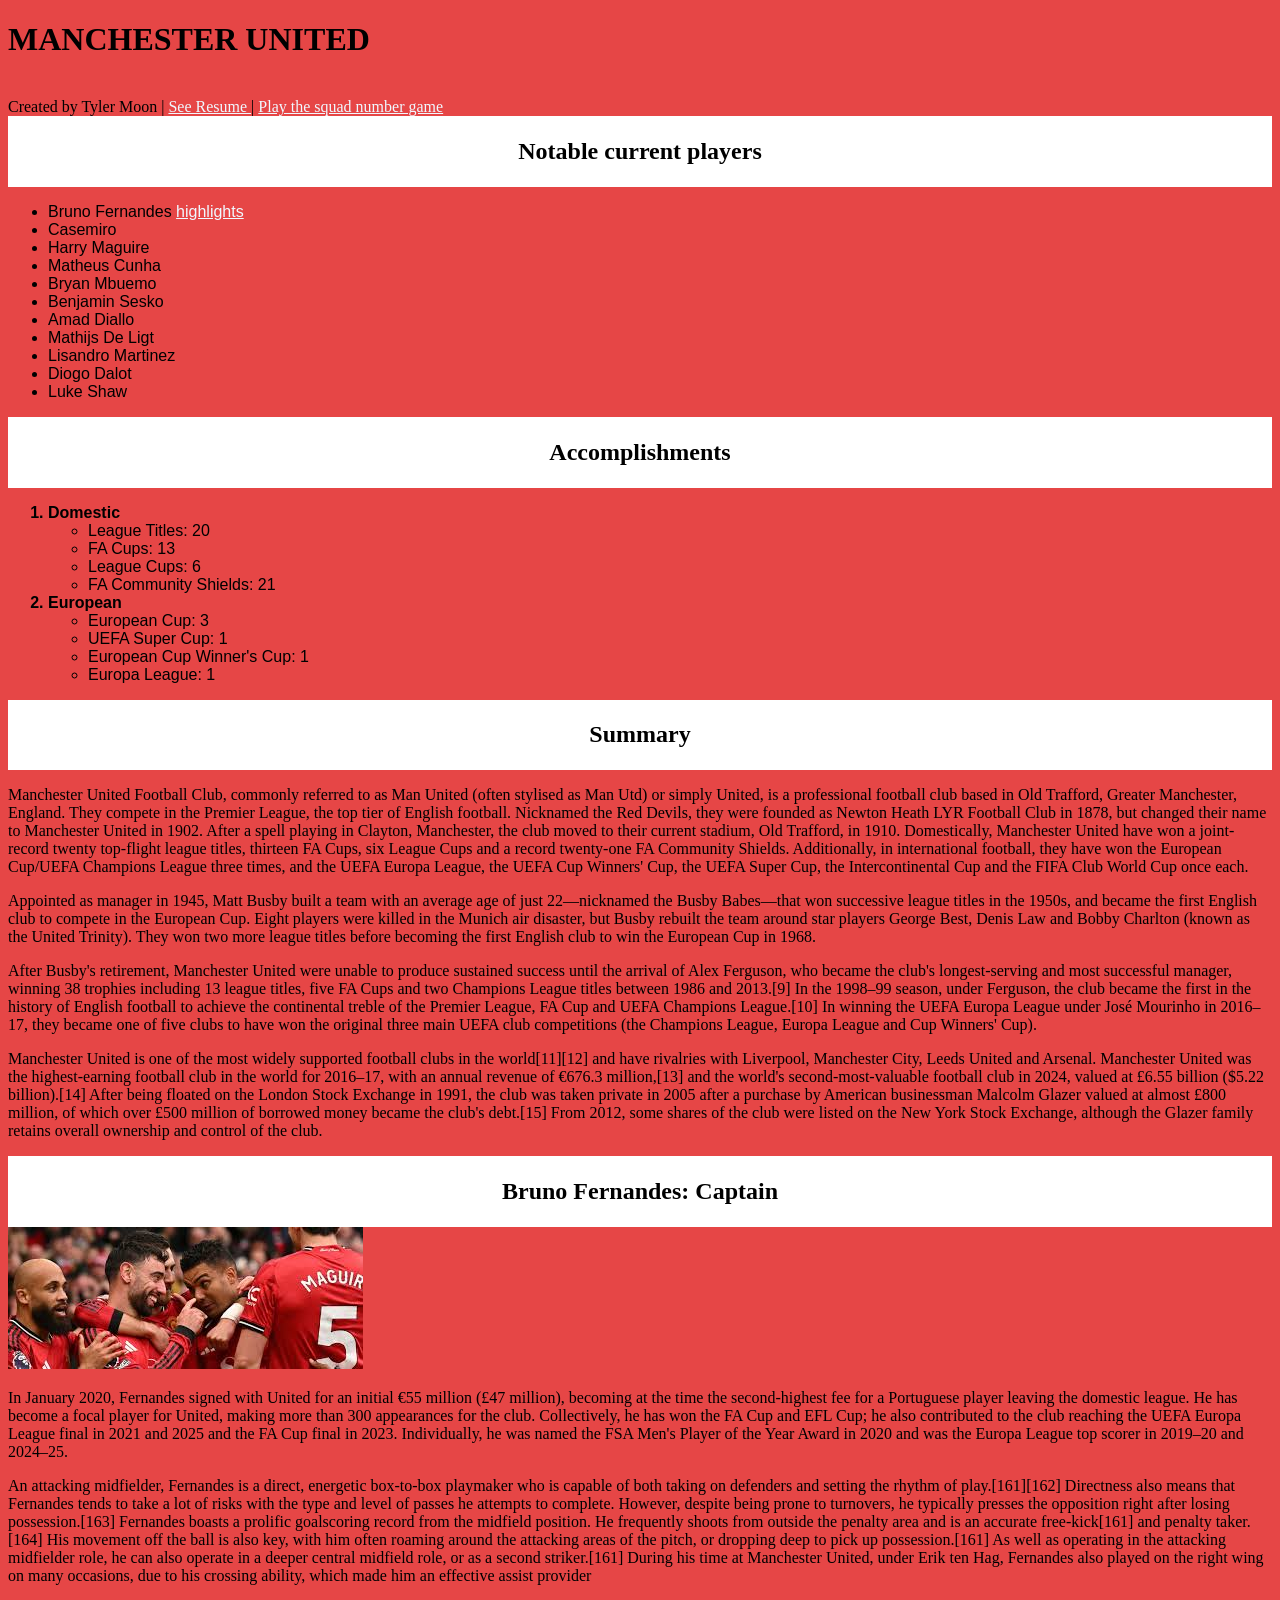
<file: index.html>
<!DOCTYPE html>
<html lang="en">
<head>
    <meta charset="UTF-8">
    <meta name="viewport" content="width=device-width, initial-scale=1.0">
    <title>IS 201 Project Tyler Moon</title>
    <link rel="stylesheet" href="CSS/styles.css">
</head>
<body>
    <h1>MANCHESTER UNITED</h1>
    <br>
    Created by Tyler Moon | <a href="IS 201 bootstrap/resume.html">See Resume </a>| <a href="AI-app/aiapp.html">Play the squad number game</a>
      <div class="header">
    <h2>Notable current players</h2>
    </div>
    <ul>
        <li>Bruno Fernandes <a href="highlights">highlights</a></li>
        <li>Casemiro</li>
        <li>Harry Maguire</li>
        <li>Matheus Cunha</li>
        <li>Bryan Mbuemo</li>
        <li>Benjamin Sesko</li>
        <li>Amad Diallo</li>
        <li>Mathijs De Ligt</li>
        <li>Lisandro Martinez</li>
        <li>Diogo Dalot</li>
        <li>Luke Shaw</li>
    </ul>
    <div class="header">
    <h2>Accomplishments</h2>
    </div>
    <ol>
        <div class="list_item">
        <li>Domestic</li>
        </div>
            <ul>
                <li> League Titles: 20 </li> 
                <li>FA Cups: 13</li>
                <li>League Cups: 6</li>
                <li>FA Community Shields: 21</li>
            </ul>
            <div class="list_item">
        <li>European</li>
            </div>
            <ul>
                <li>European Cup: 3</li>
                <li>UEFA Super Cup: 1</li>
                <li>European Cup Winner's Cup: 1</li>
                <li>Europa League: 1</li>

            </ul>

    </ol>
    <div class="header">
    <h2>Summary</h2>
    </div>
    <div class="paragraph">
    <p>
        Manchester United Football Club, commonly referred to as Man United (often stylised as Man Utd) or simply United, is a professional football club based in Old Trafford, Greater Manchester, England. They compete in the Premier League, the top tier of English football. Nicknamed the Red Devils, they were founded as Newton Heath LYR Football Club in 1878, but changed their name to Manchester United in 1902. After a spell playing in Clayton, Manchester, the club moved to their current stadium, Old Trafford, in 1910. Domestically, Manchester United have won a joint-record twenty top-flight league titles, thirteen FA Cups, six League Cups and a record twenty-one FA Community Shields. Additionally, in international football, they have won the European Cup/UEFA Champions League three times, and the UEFA Europa League, the UEFA Cup Winners' Cup, the UEFA Super Cup, the Intercontinental Cup and the FIFA Club World Cup once each.
    </p>
    <p>
        Appointed as manager in 1945, Matt Busby built a team with an average age of just 22—nicknamed the Busby Babes—that won successive league titles in the 1950s, and became the first English club to compete in the European Cup. Eight players were killed in the Munich air disaster, but Busby rebuilt the team around star players George Best, Denis Law and Bobby Charlton (known as the United Trinity). They won two more league titles before becoming the first English club to win the European Cup in 1968.
    </p>
    <p>
        After Busby's retirement, Manchester United were unable to produce sustained success until the arrival of Alex Ferguson, who became the club's longest-serving and most successful manager, winning 38 trophies including 13 league titles, five FA Cups and two Champions League titles between 1986 and 2013.[9] In the 1998–99 season, under Ferguson, the club became the first in the history of English football to achieve the continental treble of the Premier League, FA Cup and UEFA Champions League.[10] In winning the UEFA Europa League under José Mourinho in 2016–17, they became one of five clubs to have won the original three main UEFA club competitions (the Champions League, Europa League and Cup Winners' Cup).
    </p>
    <p>
        Manchester United is one of the most widely supported football clubs in the world[11][12] and have rivalries with Liverpool, Manchester City, Leeds United and Arsenal. Manchester United was the highest-earning football club in the world for 2016–17, with an annual revenue of €676.3 million,[13] and the world's second-most-valuable football club in 2024, valued at £6.55 billion ($5.22 billion).[14] After being floated on the London Stock Exchange in 1991, the club was taken private in 2005 after a purchase by American businessman Malcolm Glazer valued at almost £800 million, of which over £500 million of borrowed money became the club's debt.[15] From 2012, some shares of the club were listed on the New York Stock Exchange, although the Glazer family retains overall ownership and control of the club.
    </p>
    </div>
    <div class="header">
        <h2>Bruno Fernandes: Captain</h2>
    </div>
<img src="Media/Manchester United IS Project.jpeg" alt="">
<br>
<div class="paragraph">
<p>In January 2020, Fernandes signed with United for an initial €55 million (£47 million), becoming at the time the second-highest fee for a Portuguese player leaving the domestic league. He has become a focal player for United, making more than 300 appearances for the club. Collectively, he has won the FA Cup and EFL Cup; he also contributed to the club reaching the UEFA Europa League final in 2021 and 2025 and the FA Cup final in 2023. Individually, he was named the FSA Men's Player of the Year Award in 2020 and was the Europa League top scorer in 2019–20 and 2024–25.</p>
<p>An attacking midfielder, Fernandes is a direct, energetic box-to-box playmaker who is capable of both taking on defenders and setting the rhythm of play.[161][162] Directness also means that Fernandes tends to take a lot of risks with the type and level of passes he attempts to complete. However, despite being prone to turnovers, he typically presses the opposition right after losing possession.[163] Fernandes boasts a prolific goalscoring record from the midfield position. He frequently shoots from outside the penalty area and is an accurate free-kick[161] and penalty taker.[164] His movement off the ball is also key, with him often roaming around the attacking areas of the pitch, or dropping deep to pick up possession.[161] As well as operating in the attacking midfielder role, he can also operate in a deeper central midfield role, or as a second striker.[161] During his time at Manchester United, under Erik ten Hag, Fernandes also played on the right wing on many occasions, due to his crossing ability, which made him an effective assist provider</p>
</div>
<div class='tableauPlaceholder' id='viz1776270243651' style='position: relative'><noscript><a href='#'><img alt='Dashboard ' src='https:&#47;&#47;public.tableau.com&#47;static&#47;images&#47;PR&#47;PROGRESSIONvsPRECISIONTheBrunoFernandesDilemma&#47;Dashboard1&#47;1_rss.png' style='border: none' /></a></noscript><object class='tableauViz'  style='display:none;'><param name='host_url' value='https%3A%2F%2Fpublic.tableau.com%2F' /> <param name='embed_code_version' value='3' /> <param name='site_root' value='' /><param name='name' value='PROGRESSIONvsPRECISIONTheBrunoFernandesDilemma&#47;Dashboard1' /><param name='tabs' value='no' /><param name='toolbar' value='yes' /><param name='static_image' value='https:&#47;&#47;public.tableau.com&#47;static&#47;images&#47;PR&#47;PROGRESSIONvsPRECISIONTheBrunoFernandesDilemma&#47;Dashboard1&#47;1.png' /> <param name='animate_transition' value='yes' /><param name='display_static_image' value='yes' /><param name='display_spinner' value='yes' /><param name='display_overlay' value='yes' /><param name='display_count' value='yes' /><param name='language' value='en-US' /></object></div>                <script type='text/javascript'>                    var divElement = document.getElementById('viz1776270243651');                    var vizElement = divElement.getElementsByTagName('object')[0];                    if ( divElement.offsetWidth > 800 ) { vizElement.style.width='1200px';vizElement.style.height='827px';} else if ( divElement.offsetWidth > 500 ) { vizElement.style.width='1200px';vizElement.style.height='827px';} else { vizElement.style.width='100%';vizElement.style.height='927px';}                     var scriptElement = document.createElement('script');                    scriptElement.src = 'https://public.tableau.com/javascripts/api/viz_v1.js';                    vizElement.parentNode.insertBefore(scriptElement, vizElement);                </script>
<iframe 
  id="highlights"
  width="560" 
  height="315" 
  src="https://www.youtube.com/embed/Fan4Qgysv5M" 
  title="YouTube video player" 
  frameborder="0" 
  allow="accelerometer; autoplay; clipboard-write; encrypted-media; gyroscope; picture-in-picture; web-share" 
  allowfullscreen>
</iframe>
</body>
</html>
</file>
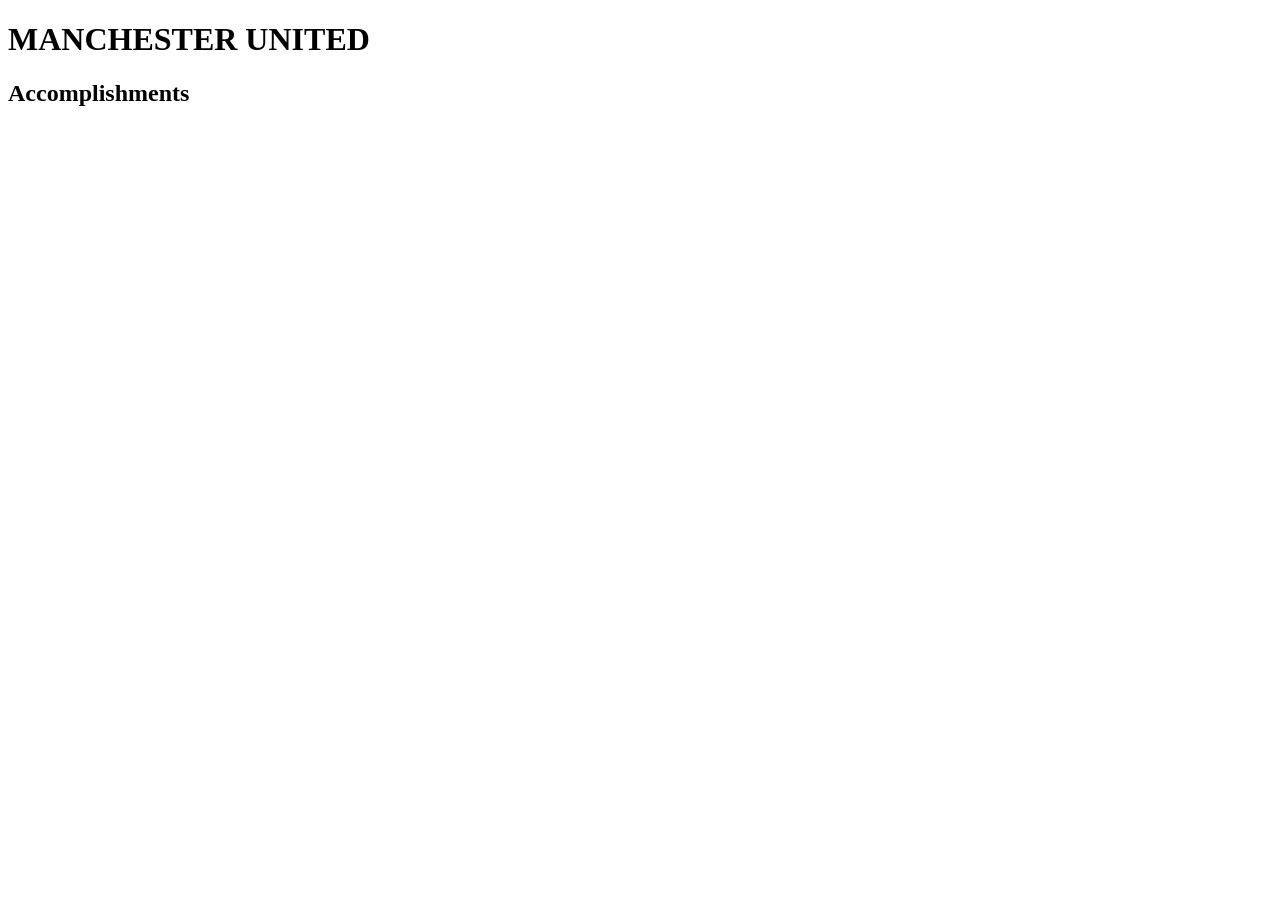
<file: IS 201 Project Tyler Moon.html>
<!DOCTYPE html>
<!-- saved from url=(0032)http://127.0.0.1:5500/index.html -->
<html lang="en"><head><meta http-equiv="Content-Type" content="text/html; charset=UTF-8">
    
    <meta name="viewport" content="width=device-width, initial-scale=1.0">
    <title>IS 201 Project Tyler Moon</title>
</head>
<body>
    <h1>MANCHESTER UNITED</h1>
    
    <h2>Accomplishments</h2>
    
<!-- Code injected by live-server -->
<script>
	// <![CDATA[  <-- For SVG support
	if ('WebSocket' in window) {
		(function () {
			function refreshCSS() {
				var sheets = [].slice.call(document.getElementsByTagName("link"));
				var head = document.getElementsByTagName("head")[0];
				for (var i = 0; i < sheets.length; ++i) {
					var elem = sheets[i];
					var parent = elem.parentElement || head;
					parent.removeChild(elem);
					var rel = elem.rel;
					if (elem.href && typeof rel != "string" || rel.length == 0 || rel.toLowerCase() == "stylesheet") {
						var url = elem.href.replace(/(&|\?)_cacheOverride=\d+/, '');
						elem.href = url + (url.indexOf('?') >= 0 ? '&' : '?') + '_cacheOverride=' + (new Date().valueOf());
					}
					parent.appendChild(elem);
				}
			}
			var protocol = window.location.protocol === 'http:' ? 'ws://' : 'wss://';
			var address = protocol + window.location.host + window.location.pathname + '/ws';
			var socket = new WebSocket(address);
			socket.onmessage = function (msg) {
				if (msg.data == 'reload') window.location.reload();
				else if (msg.data == 'refreshcss') refreshCSS();
			};
			if (sessionStorage && !sessionStorage.getItem('IsThisFirstTime_Log_From_LiveServer')) {
				console.log('Live reload enabled.');
				sessionStorage.setItem('IsThisFirstTime_Log_From_LiveServer', true);
			}
		})();
	}
	else {
		console.error('Upgrade your browser. This Browser is NOT supported WebSocket for Live-Reloading.');
	}
	// ]]>
</script>

</body></html>
</file>
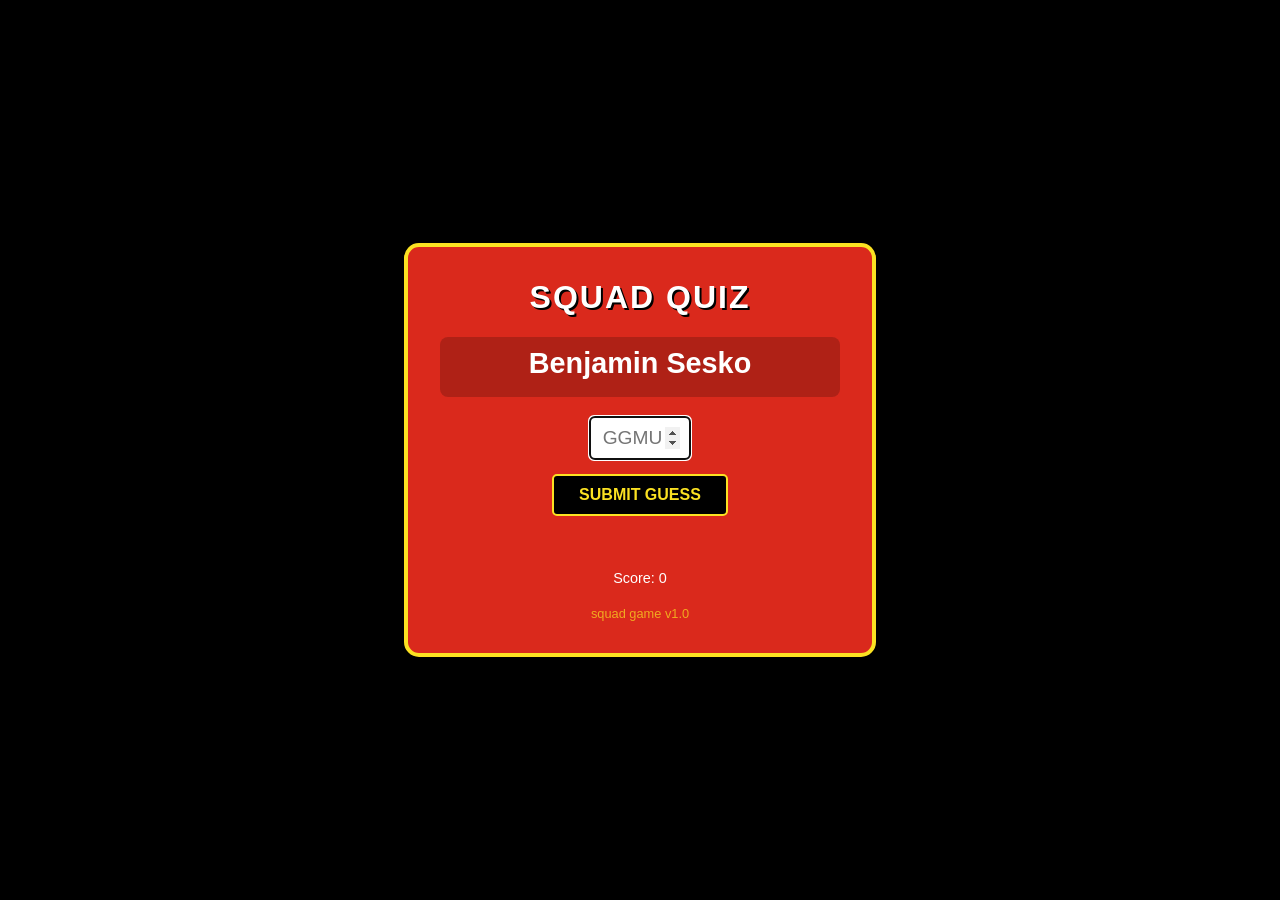
<file: AI-app/aiapp.html>
<!DOCTYPE html>
<html lang="en">
<head>
    <meta charset="UTF-8">
    <meta name="viewport" content="width=device-width, initial-scale=1.0">
    <title>Man Utd Squad Number Quiz</title>
    <style>
        :root {
            --mu-red: #DA291C;
            --mu-yellow: #FBE122;
            --mu-black: #000000;
            --mu-white: #FFFFFF;
        }

        body {
            font-family: 'Segoe UI', Tahoma, Geneva, Verdana, sans-serif;
            background-color: var(--mu-black);
            color: var(--mu-white);
            display: flex;
            justify-content: center;
            align-items: center;
            height: 100vh;
            margin: 0;
        }

        #game-container {
            background-color: var(--mu-red);
            padding: 2rem;
            border-radius: 15px;
            box-shadow: 0 10px 30px rgba(0,0,0,0.5);
            text-align: center;
            width: 90%;
            max-width: 400px;
            border: 4px solid var(--mu-yellow);
        }

        h1 {
            margin-top: 0;
            text-transform: uppercase;
            letter-spacing: 2px;
            text-shadow: 2px 2px var(--mu-black);
        }

        #player-display {
            font-size: 1.8rem;
            font-weight: bold;
            margin: 20px 0;
            min-height: 2.5rem;
            background: rgba(0,0,0,0.2);
            padding: 10px;
            border-radius: 8px;
        }

        input[type="number"] {
            width: 80px;
            padding: 10px;
            font-size: 1.2rem;
            border-radius: 5px;
            border: none;
            text-align: center;
            margin-bottom: 15px;
        }

        button {
            background-color: var(--mu-black);
            color: var(--mu-yellow);
            border: 2px solid var(--mu-yellow);
            padding: 10px 25px;
            font-size: 1rem;
            font-weight: bold;
            cursor: pointer;
            border-radius: 5px;
            transition: all 0.3s;
            text-transform: uppercase;
        }

        button:hover {
            background-color: var(--mu-yellow);
            color: var(--mu-black);
        }

        #feedback {
            margin-top: 15px;
            font-weight: bold;
            height: 1.2rem;
        }

        #score-board {
            margin-top: 20px;
            font-size: 0.9rem;
            color: var(--mu-white);
        }

        .download-link {
            display: block;
            margin-top: 20px;
            color: var(--mu-yellow);
            text-decoration: none;
            font-size: 0.8rem;
            opacity: 0.7;
        }

        .download-link:hover {
            opacity: 1;
            text-decoration: underline;
        }
    </style>
</head>
<body>

    <div id="game-container">
        <h1>Squad Quiz</h1>
        <div id="player-display">Loading...</div>
        
        <input type="number" id="guess-input" placeholder="GGMU" min="1" max="99">
        <br>
        <button onclick="checkAnswer()">Submit Guess</button>

        <div id="feedback"></div>
        <div id="score-board">Score: <span id="score">0</span></div>

        <a href="#" id="squad_game" class="download-link">squad game v1.0</a>
    </div>

    <script>
        // Current First Team Roster (General Data)
        const players = [
            { name: "Senne Lammens", number: 31 },
            { name: "Altay Bayindir", number: 1 },
            { name: "Diogo Dalot", number: 20 },
            { name: "Harry Maguire", number: 5 },
            { name: "Lisandro Martínez", number: 6 },
            { name: "Luke Shaw", number: 23 },
            { name: "Tyrell Malacia", number: 12 },
            { name: "Victor Lindelöf", number: 2 },
            { name: "Noussair Mazraoui", number: 3 },
            { name: "Matthijs de Ligt", number: 4 },
            { name: "Leny Yoro", number: 15 },
            { name: "Casemiro", number: 18 },
            { name: "Patrick Dorgu", number: 13 },
            { name: "Bruno Fernandes", number: 8 },
            { name: "Mason Mount", number: 7 },
            { name: "Kobbie Mainoo", number: 37 },
            { name: "Manuel Ugarte", number: 25 },
            { name: "Bryan Mbeumo", number: 19 },
            { name: "Benjamin Sesko", number: 30 },
            { name: "Matheus Cunha", number: 10 },
            { name: "Rasmus Højlund", number: 9 },
            { name: "Amad Diallo", number: 16 },
            { name: "Joshua Zirkzee", number: 11 }
        ];

        let currentPlayer = {};
        let score = 0;

        const playerText = document.getElementById('player-display');
        const guessInput = document.getElementById('guess-input');
        const feedback = document.getElementById('feedback');
        const scoreDisplay = document.getElementById('score');

        function nextPlayer() {
            const randomIndex = Math.floor(Math.random() * players.length);
            currentPlayer = players[randomIndex];
            playerText.innerText = currentPlayer.name;
            guessInput.value = '';
            feedback.innerText = '';
            guessInput.focus();
        }

        function checkAnswer() {
            const userGuess = parseInt(guessInput.value);
            
            if (userGuess === currentPlayer.number) {
                feedback.style.color = "var(--mu-yellow)";
                feedback.innerText = "Correct! Glory Glory!";
                score++;
                scoreDisplay.innerText = score;
                setTimeout(nextPlayer, 1500);
            } else {
                feedback.style.color = "var(--mu-black)";
                feedback.innerText = `Wrong! It's actually ${currentPlayer.number}`;
                setTimeout(nextPlayer, 2000);
            }
        }

        // Allow "Enter" key to submit
        guessInput.addEventListener("keypress", function(event) {
            if (event.key === "Enter") {
                checkAnswer();
            }
        });

        // Initialize game
        nextPlayer();
    </script>
</body>
</html>
</file>
<file: CSS/styles.css>
body{
    background-color: rgb(230, 70, 70);
    
}

a{
    color: aliceblue;
}
ul{
   font-family: Impact, Haettenschweiler, 'Arial Narrow Bold', sans-serif; 
}

.header{
   background-color: white; 
   padding: 2px;
   text-align: center;
   position:sticky;
   top: 0;
}

.list_item{
font-family:Arial, Helvetica, sans-serif;
font-weight: bold;
}

.paragraph{
    font-family: 'Times New Roman', Times, serif;
    color: black;
    
}
</file>
